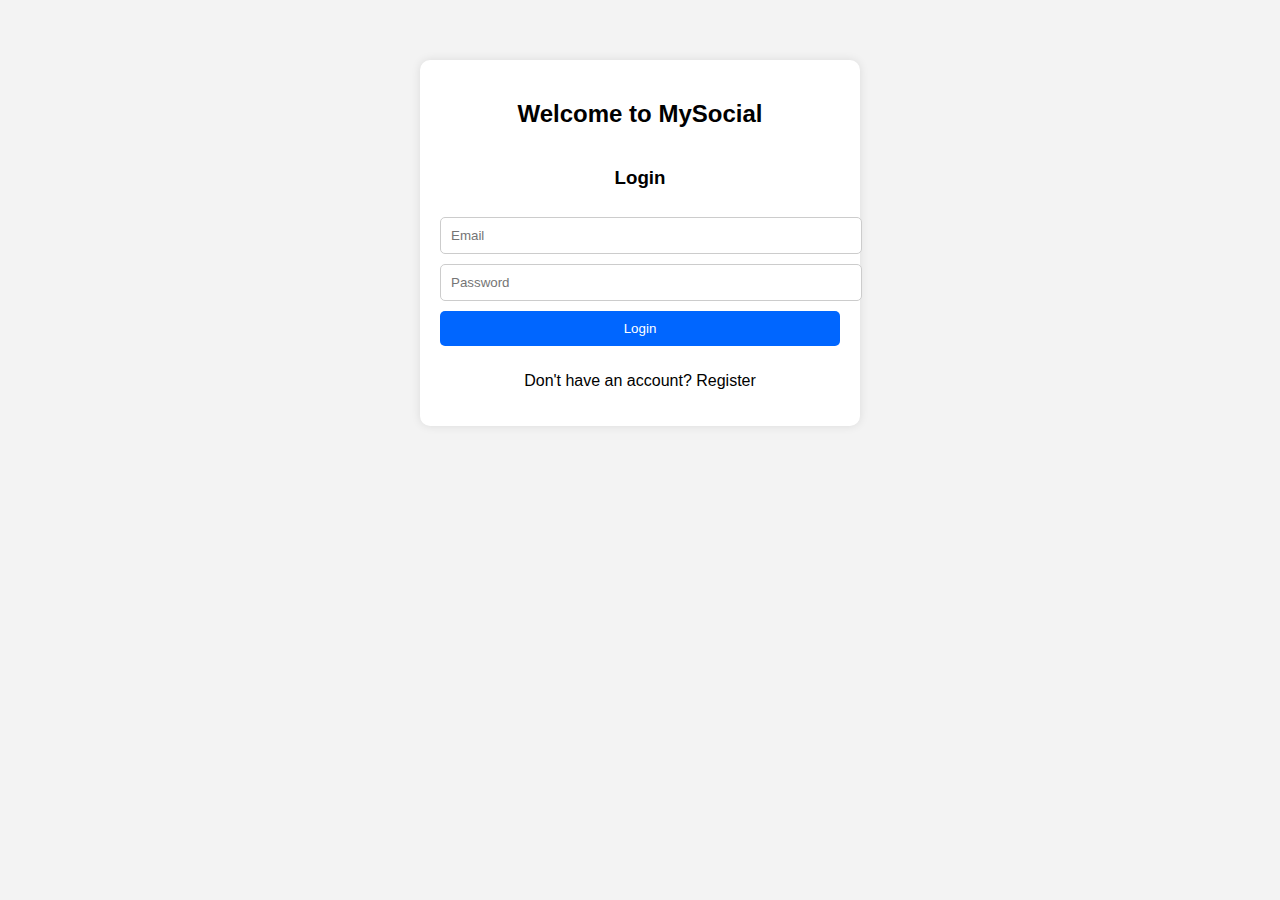
<file: index.html>
<!DOCTYPE html>
<html lang="en">
<head>
    <meta charset="UTF-8" />
    <meta name="viewport" content="width=device-width, initial-scale=1.0" />
    <title>Social Media - Login / Register</title>
    <link rel="stylesheet" href="style.css" />
</head>
<body>
<div class="container">
    <h2>Welcome to MySocial</h2>

    <div id="forms">
        <!-- Login Form -->
        <div id="loginForm" class="form-box">
            <h3>Login</h3>
            <input id="loginEmail" type="email" placeholder="Email" />
            <input id="loginPass" type="password" placeholder="Password" />
            <button onclick="login()">Login</button>
            <p>Don't have an account? <span class="link" onclick="showRegister()">Register</span></p>
        </div>

        <!-- Register Form -->
        <div id="registerForm" class="form-box hidden">
            <h3>Create Account</h3>
            <input id="regName" type="text" placeholder="Full Name" />
            <input id="regEmail" type="email" placeholder="Email" />
            <input id="regPass" type="password" placeholder="Password" />
            <button onclick="register()">Register</button>
            <p>Already have an account? <span class="link" onclick="showLogin()">Login</span></p>
        </div>
    </div>
</div>

<script src="app.js"></script>
</body>
</html>
</file>
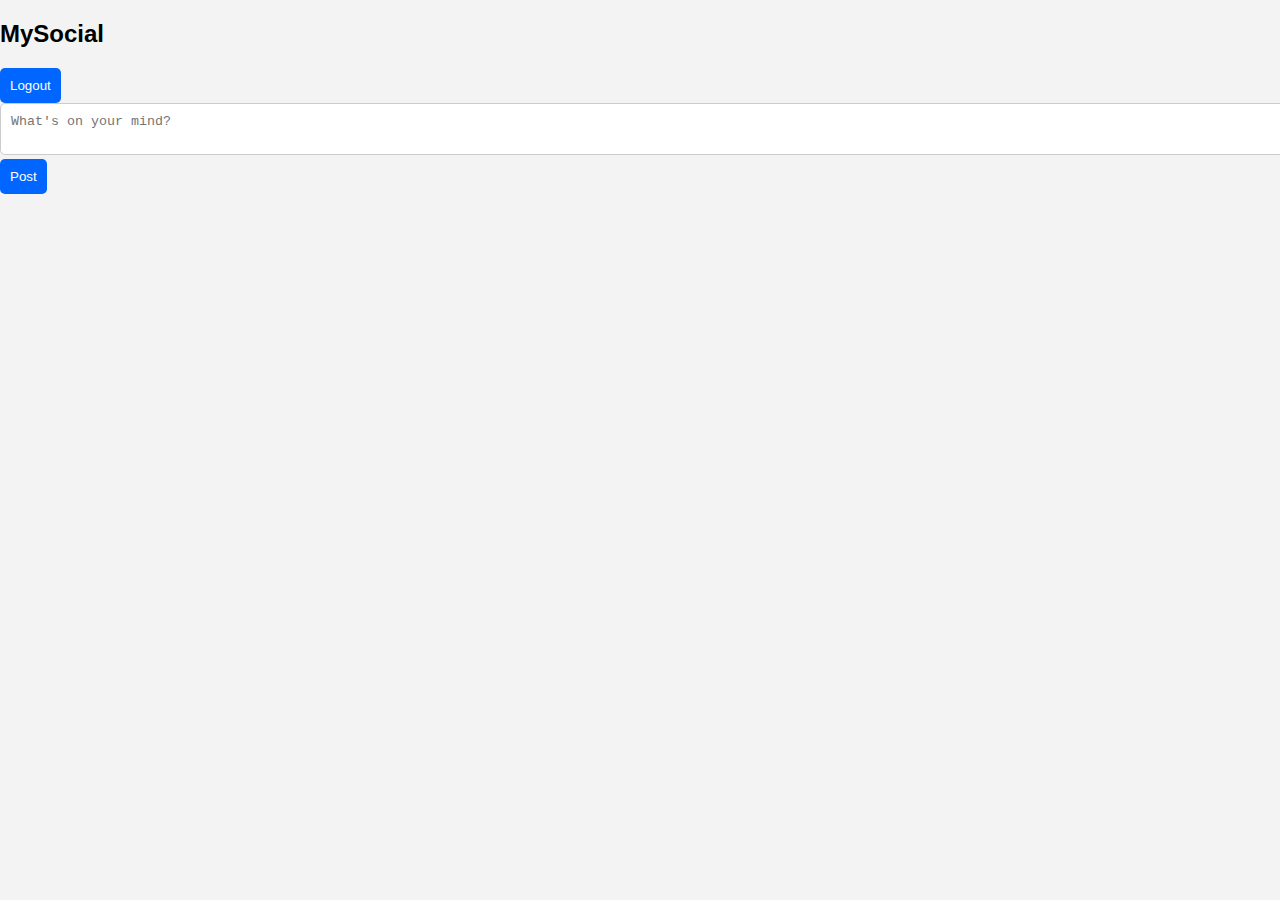
<file: home.html>
<!DOCTYPE html>
<html lang="en">
<head>
    <meta charset="UTF-8" />
    <meta name="viewport" content="width=device-width, initial-scale=1.0" />
    <title>Social Feed</title>
    <link rel="stylesheet" href="style.css" />
</head>
<body onload="loadFeed()">
<div class="navbar">
    <h2>MySocial</h2>
    <button onclick="logout()">Logout</button>
</div>

<div class="feed-container">
    <div class="post-box">
        <textarea id="postInput" placeholder="What's on your mind?"></textarea>
        <button onclick="addPost()">Post</button>
    </div>

    <div id="posts"></div>
</div>

<script src="app.js"></script>
</body>
</html>
</file>
<file: style.css>
body {
margin: 0;
font-family: Arial, sans-serif;
background: #f3f3f3;
}


.container {
max-width: 400px;
margin: 60px auto;
padding: 20px;
background: white;
border-radius: 10px;
box-shadow: 0 0 10px rgba(0,0,0,0.1);
text-align: center;
}


.form-box {
display: flex;
flex-direction: column;
gap: 10px;
}


.hidden { display: none; }


input, textarea {
width: 100%;
padding: 10px;
border: 1px solid #ccc;
border-radius: 5px;
}


button {
padding: 10px;
border: none;
background: #0066ff;
color: white;
border-radius: 5px;
cursor: pointer;
}
.post h4 { margin: 0 0 5px; }
</file>
